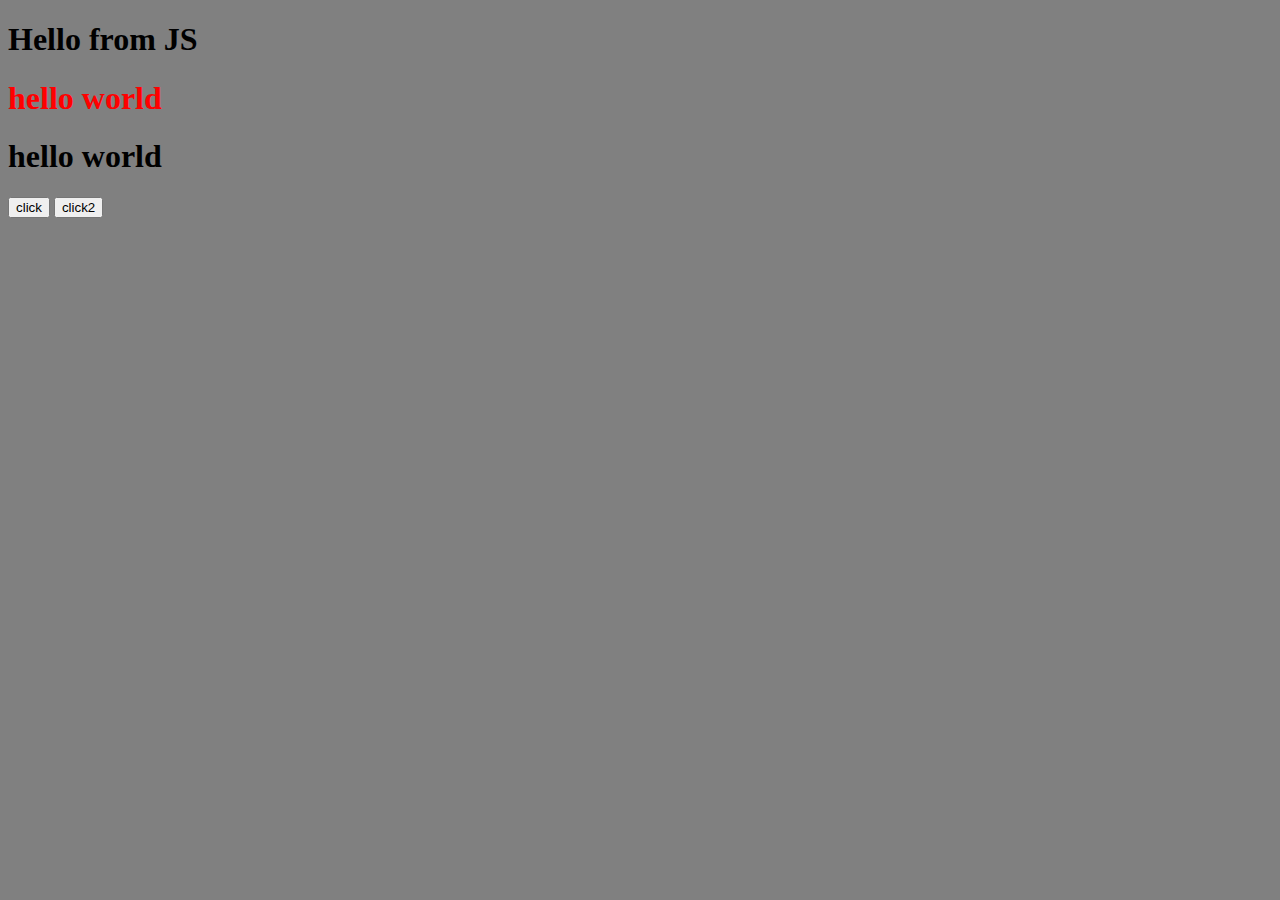
<file: lesson4/index.html>
<!DOCTYPE html>
<html lang="en">
<head>
    <meta charset="UTF-8">
    <title>Title</title>
</head>
<body>
    <h1 class="text">hello world</h1>
    <h1 class="text">hello world</h1>
    <h1 class="text">hello world</h1>
    <button id="btn">click</button>
    <button>click2</button>

</body>
<script src="app.js"></script>
</html>
</file>
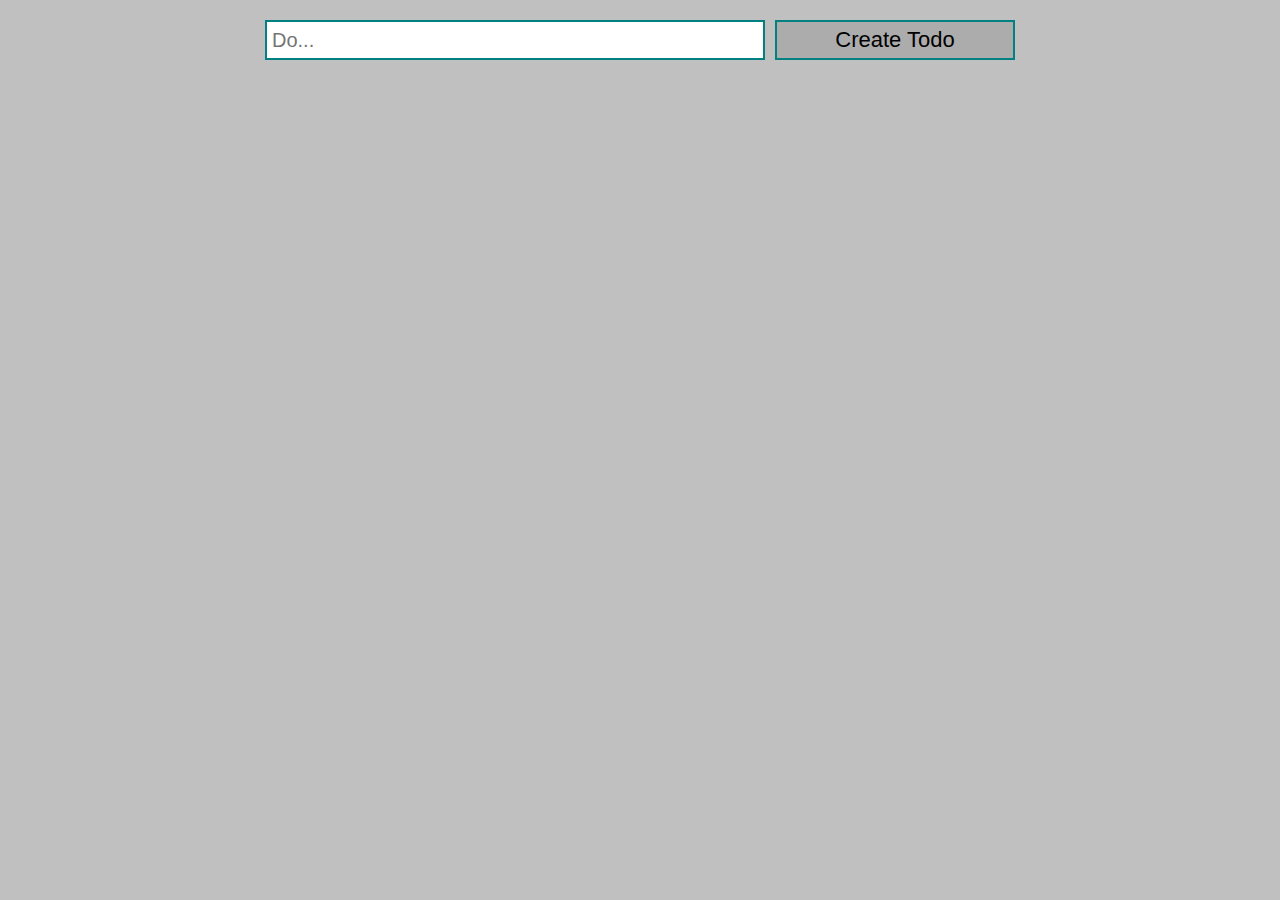
<file: lesson6/index.html>
<!DOCTYPE html>
<html lang="en">
<head>
    <meta charset="UTF-8">
    <title>Title</title>
    <link rel="stylesheet" href="style.css">
</head>
<body>
<div class="todo">
    <input type="text" id="input" placeholder="Do...">
    <button id="create_button">Create Todo</button>
</div>

<div id="todo_list">

</div>
</body>
<script src="app.js"></script>
</html>
</file>
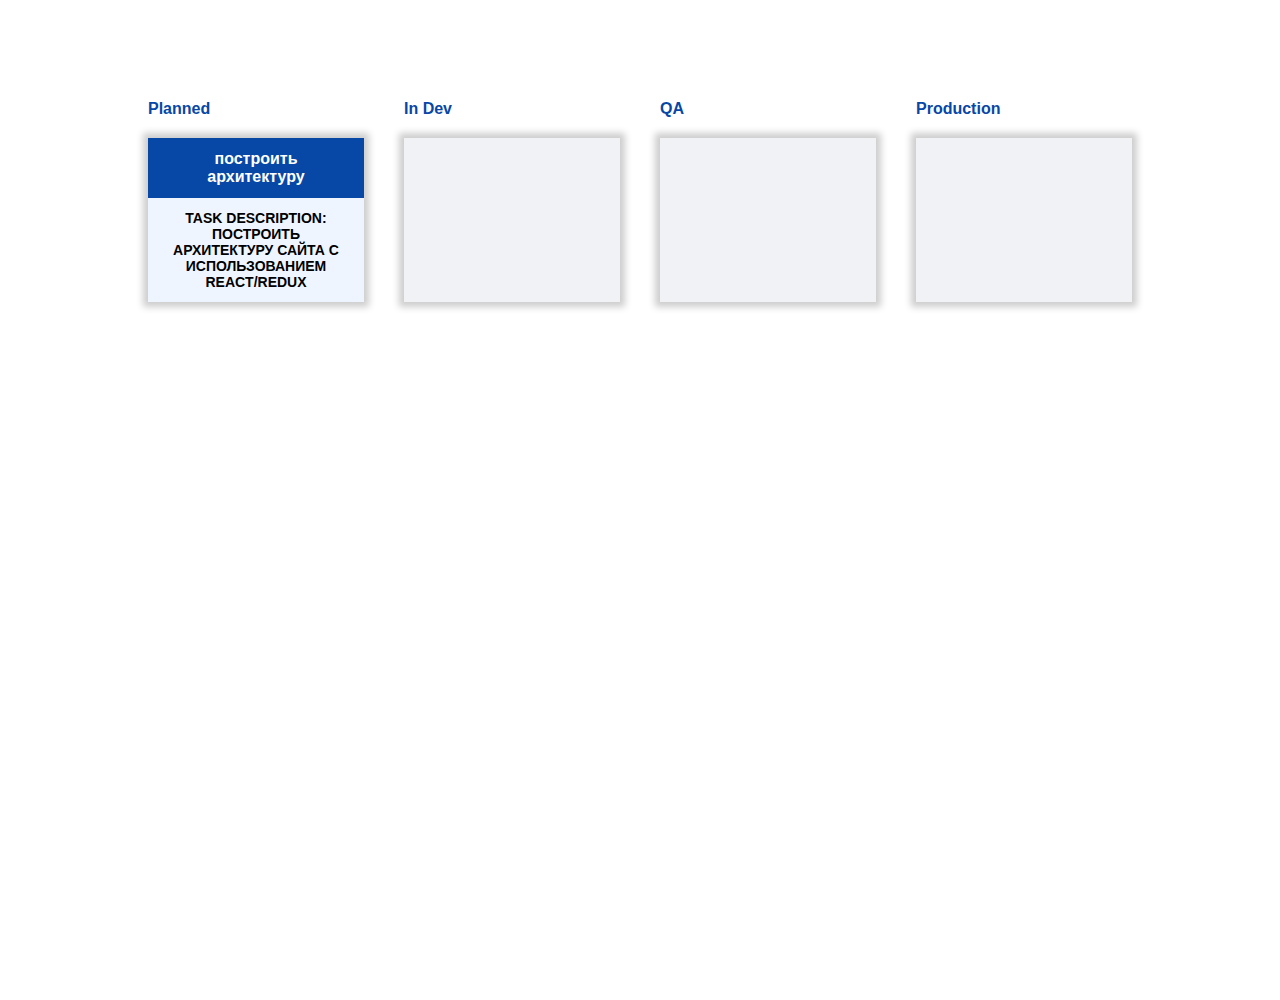
<file: lesson7/index.html>
<!DOCTYPE html>
<html lang="en">
<head>
    <meta charset="UTF-8">
    <title>Title</title>
    <link rel="stylesheet" href="style.css">
</head>
<body>
    <div class="container">
        <div class="wrapper">
            <ul class="list">
                <li class="list__caption">Planned</li>
                <li class="list__caption">In Dev</li>
                <li class="list__caption">QA</li>
                <li class="list__caption">Production</li>
                <li class="list__cell">
                    <div class="list__card" draggable="true">
                        <div class="list__card-header">Построить архитектуру</div>
                        <div class="list__card-info">
                            task description:
                            построить архитектуру сайта с использованием react/redux
                        </div>
                    </div>
                </li>
                <li class="list__cell"></li>
                <li class="list__cell"></li>
                <li class="list__cell"></li>
            </ul>
        </div>
    </div>
</body>
<script src="app.js"></script>
</html>
</file>
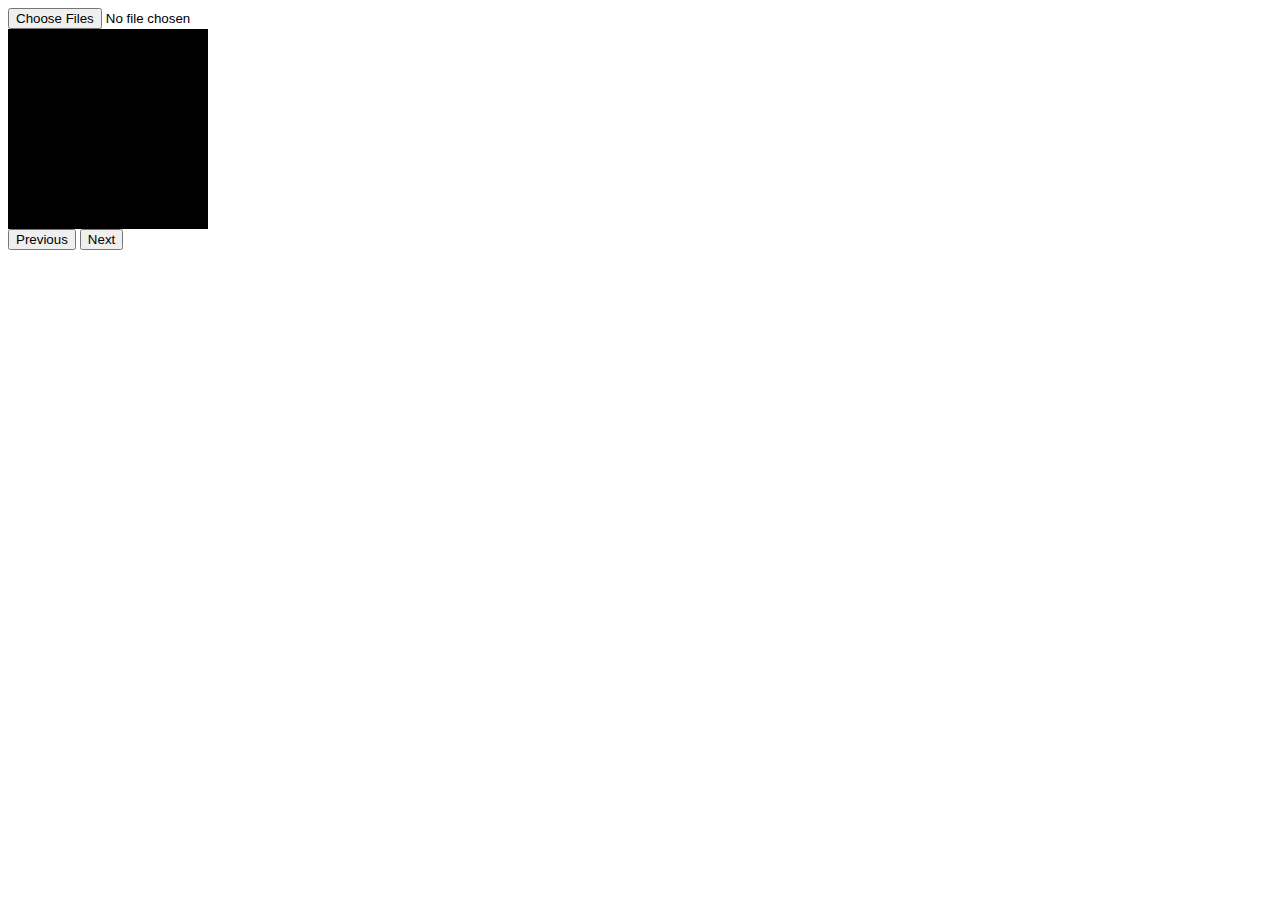
<file: lesson8/index.html>
<!DOCTYPE html>
<html lang="en">
<head>
    <meta charset="UTF-8">
    <title>Title</title>
    <link rel="stylesheet" href="style.css">
</head>
<body>
    <input type="file" id="file" accept="image/*" multiple>
    <div class="slider">
        <div class="slides">
            <!--        внутри этого блока будут картинки-->
        </div>
    <button class="prev">Previous</button>
    <button class="next">Next</button>
    </div>
</body>
<script src="app.js"></script>
</html>
</file>
<file: lesson6/style.css>
* {
    margin: 0;
    padding: 0;
    box-sizing: border-box;
}

body {
    background: silver;
    padding: 20px;
}

.todo {
    display: flex;
    align-items: center;
    justify-content: space-between;
    width: 750px;
    margin: 0 auto;
}

input {
    border: 2px solid teal;
    font-size: 20px;
    height: 40px;
    width: 500px;
    padding-left: 5px;
}

#create_button {
    width: 240px;
    height: 40px;
    border: 2px solid teal;
    cursor: pointer;
    background: rgba(0, 0, 0, 0.1);
    font-size: 22px;
}

#todo_list {
    margin: 0 auto;
    width: 750px;
}

.block_text {
    width: 100%;
    border: 2px solid teal;
    padding: 8px;
    margin-top: 10px;
    display: flex;
    justify-content: space-between;
    align-items: center;
}
h3 {
    font-size: 28px;
    font-family: "Cooper Black", sans-serif;
}

.div_button {
    display: flex;
    width: 320px;
    height: 100%;
    justify-content: space-between;
}

.delete_button {
    width: 150px;
    height: 40px;
    background-color: darkred;
    color: white;
    border: none;
    cursor: pointer;
}

.edit_button {
    width: 150px;
    height: 40px;
    background-color: yellowgreen;
    color: black;
    border: none;
    cursor: pointer;
}

.toggle{
    text-decoration: line-through;
}
</file>
<file: lesson7/style.css>
* {
    box-sizing: border-box;
    padding: 0;
    margin: 0;
}

body {
    font-family: Arial, sans-serif;
    font-size: 16px;
    line-height: normal;
    font-weight: 400;
}

.container {
    width: 100%;
    min-height: 100vh;
}

.wrapper {
    max-width: 1024px;
    margin: 0 auto;
}

.list {
    display: flex;
    flex-wrap: wrap;
    justify-content: space-between;
    margin: 100px 0;
}

.list__cell {
    flex-basis: calc(25% - 40px);
    min-height: 150px;
    margin: 20px;
    list-style: none;
    box-shadow: 0px 0px 7px 5px rgba(0, 0, 0, 0.2);
    overflow: hidden;
    background-color: #f0f2f5;
}

.list__caption {
    width: calc(25% - 40px);
    margin: 0 20px;
    list-style: none;
    font-weight: bold;
    color: #0747a6;
}

.list__card {
    display: flex;
    flex-wrap: wrap;
    flex-direction: column;
    text-align: center;
    min-height: 100%;
    cursor: all-scroll;
}

.list__card-header {
    text-transform: lowercase;
    font-weight: bold;
    padding: 12px 20px;
    background-color: #0747a6;
    color: white;
}

.list__card-info {
    display: flex;
    align-items: center;
    justify-content: center;
    background-color: #eff5ff;
    flex-grow: 1;
    padding: 12px 20px;
    font-size: 14px;
    text-transform: uppercase;
    font-weight: 600;
}

.hide{
    display: none;
}

.hovered {
    background-color: silver;
}
</file>
<file: lesson8/style.css>
img{
    width: 200px;
    height: 200px;
}

.slides {
    width: 200px;
    height: 200px;
    background: #000;
}
</file>
